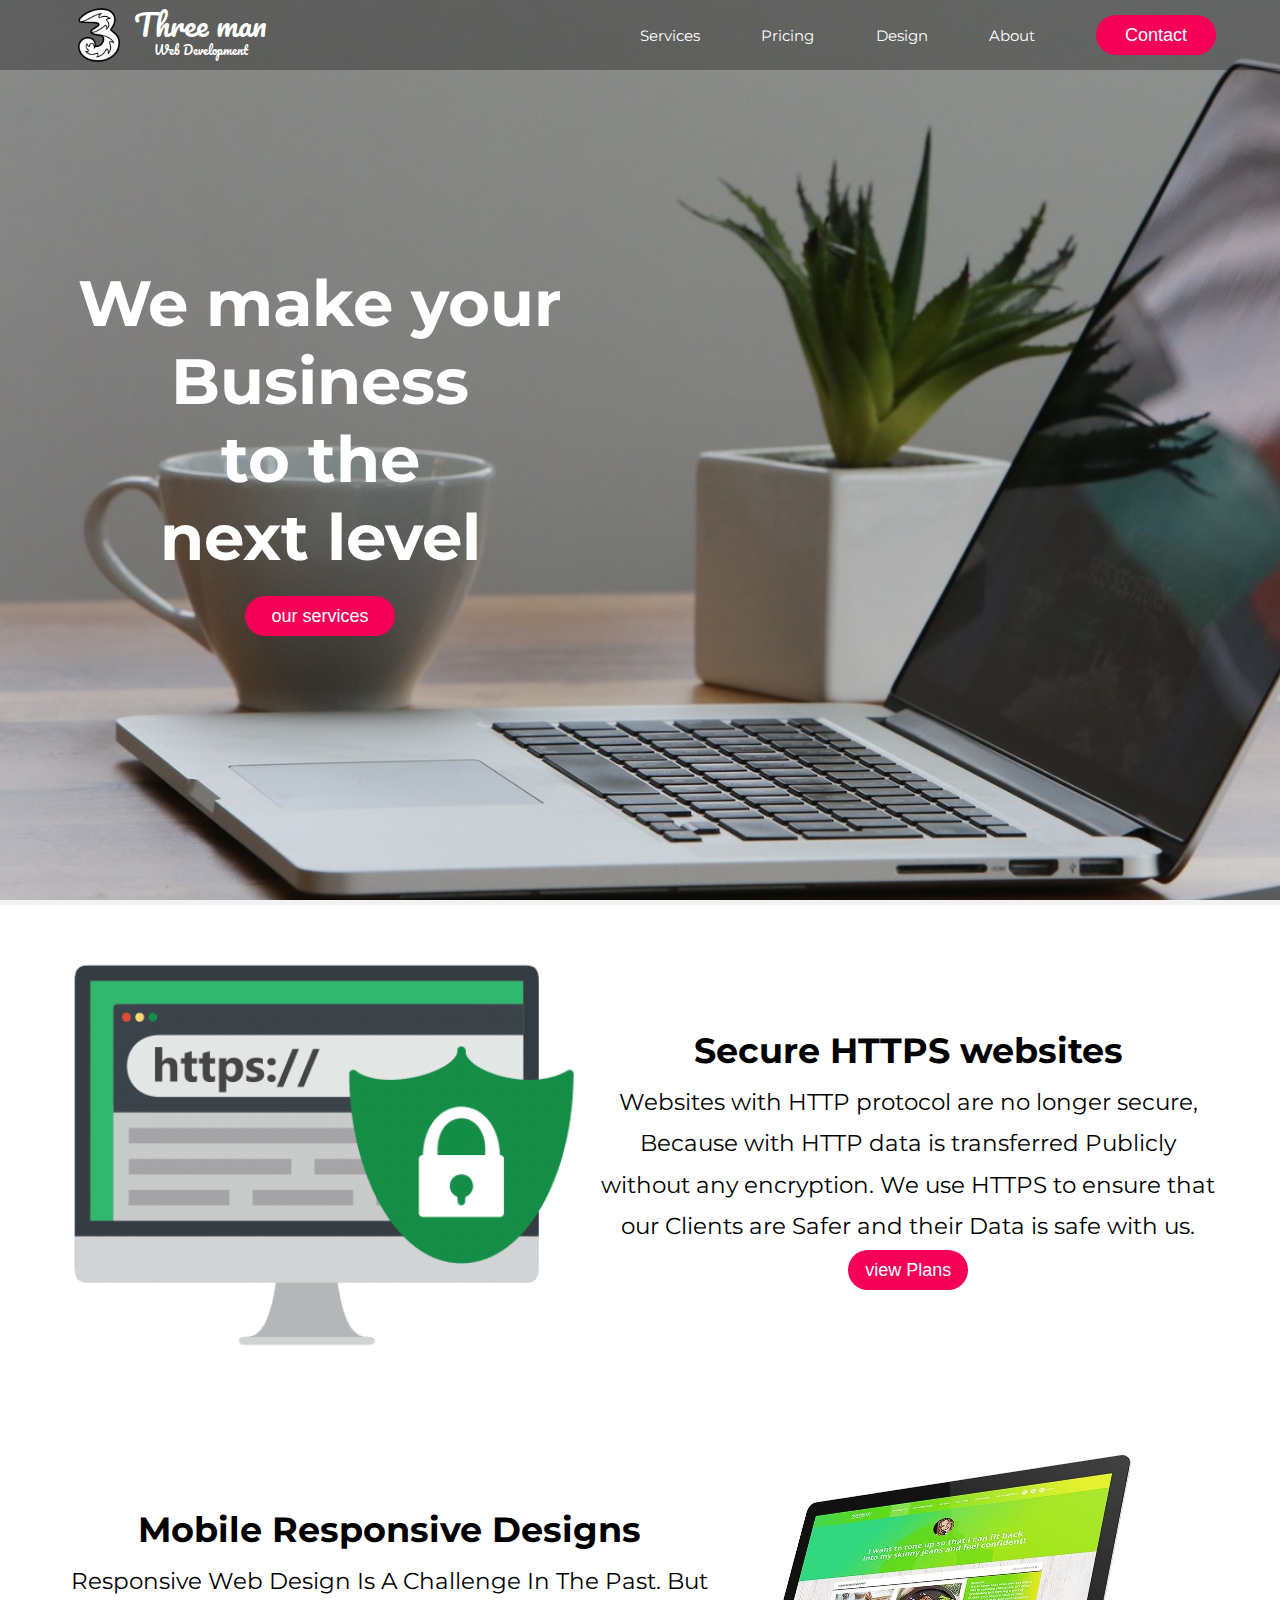
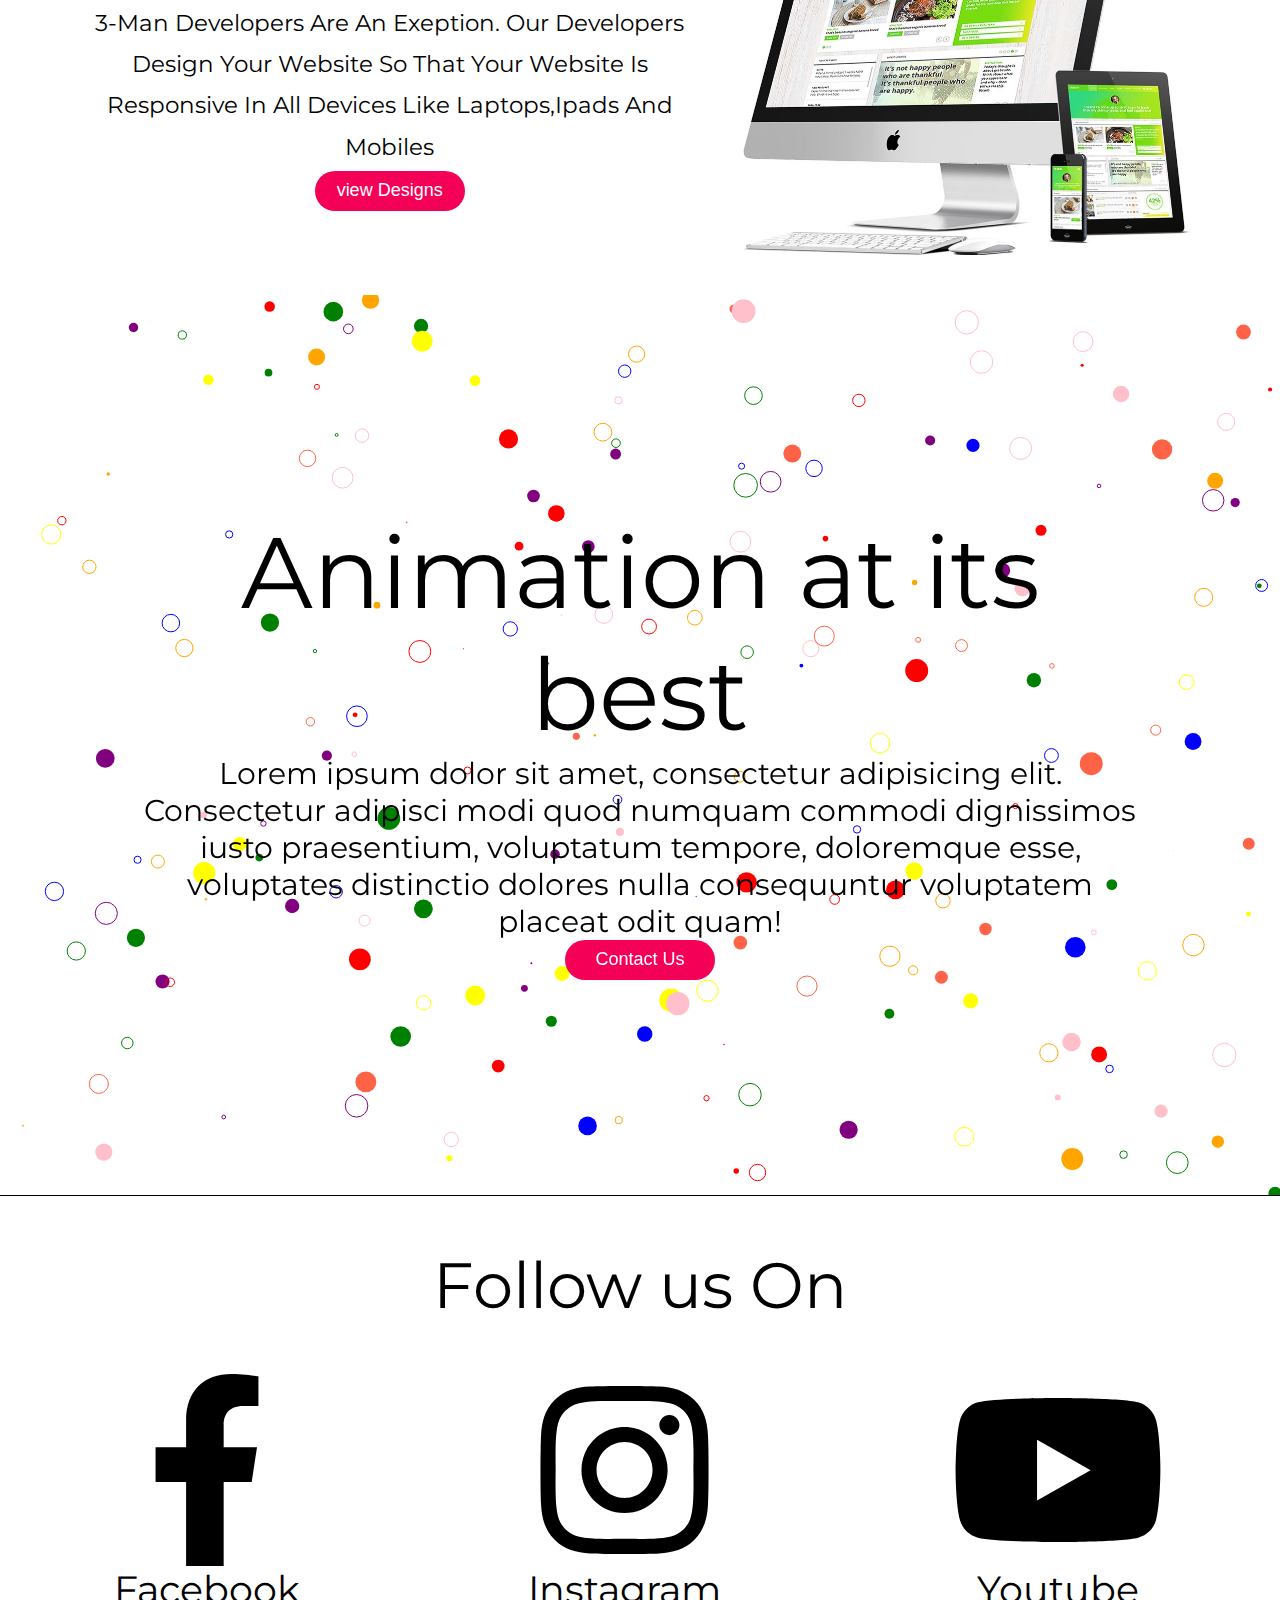
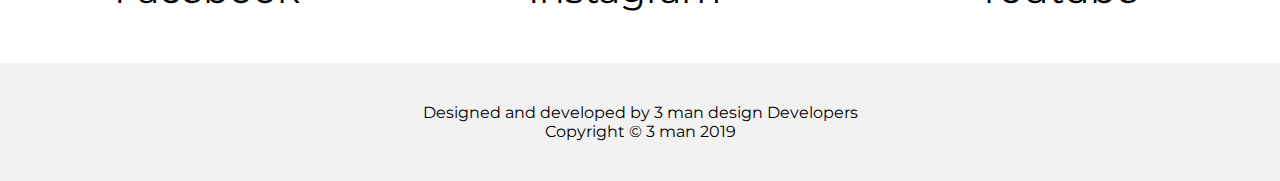
<file: index.html>
<!DOCTYPE html>
<html lang="en">
<head>
	<meta charset=utf-8>
	<meta name=description content="">
	<meta name=viewport content="width=device-width, initial-scale=1">
	<title>3-man web Development</title>
	<link rel="stylesheet" type="text/css" href="css/common.css">
	<link rel="stylesheet" type="text/css" href="css/main.css">
	<link rel="stylesheet" type="text/css" href="https://fonts.googleapis.com/css?family=Montserrat|Pacifico&display=swap" async>

</head>
<body>
	<header>
	  <div class="top_navigation_container">
	 	 <div class="container">
			 <div class="web_title">
				 <img src="img/logo.png" alt="">
				 <span>Three man<br><span id="web_title_line">Web Development</span></span>
			 </div>
			 <div class="menu">
				 <a href="service.html">Services</a>
				 <a href="">Pricing</a>
				 <a href="">Design</a>
				 <a href="">About</a>
				 <a href=""><button class="topbtn">Contact</button></a>
			 </div>
		 </div>

	  </div>

	 <div class="header_content">
	 	<div class="header_content_left">
	 		<div class="header_slogan">
		 	 	<span>We make your<br> Business<br>to the<br>next level</span>
		 	</div>
		 	<div class="primary_button">
		 		<button class="pribtn">our services</button>
		 	</div>
	 	</div>	
	 </div>
	</header>

	<section class="https">
		<div class="https_container">
			<img src="img/https.png">
			<div class="https_container_content">
				<h2>Secure HTTPS websites</h2>
				<p>Websites with HTTP protocol are no longer secure,
				   Because with HTTP data is transferred Publicly
				   without any encryption. We use HTTPS to ensure that our Clients are Safer and their Data is safe with us.</p>
				<a href="pricing.html"><button class="planbtn">view Plans</button>
				</a>
			</div>
		</div>
	</section>

	<section class="responsive">
		<div class="responsive_container">	
			<div class="responsive_container_content">
				<h2>Mobile Responsive Designs</h2>
				<p>Responsive Web Design Is A Challenge In The Past.
				   But 3-Man Developers Are An Exeption. Our Developers
				   Design Your Website So That Your Website Is Responsive In
				   All Devices Like Laptops,Ipads And Mobiles</p>
				<a href=""> <button class="designbtn">view Designs</button></a>
			</div>
			<img src="img/responsive.jpg">	
		</div>
	</section>

 
	<section class="animation">
		<div class="animation_container">
			<canvas id="canvas"></canvas>
			<div class="animation_content">
				<div>	
					<span>Animation at its best</span>
					<p>Lorem ipsum dolor sit amet, consectetur adipisicing elit. Consectetur adipisci modi quod numquam commodi dignissimos iusto praesentium, voluptatum tempore, doloremque esse, voluptates distinctio dolores nulla consequuntur voluptatem placeat odit quam!</p>
					<button class="animationbtn">Contact Us</button>
		        </div>
			</div>	 
		</div>	
	</section>

	<section class="social">
		
		<div class="social_container">
			<div class="social_title">
			   <span>Follow us On</span>
		    </div>
		    <div class="social_svg">
		    	<div>
				<svg xmlns="http://www.w3.org/2000/svg" viewBox="0 0 320 512"><path d="M279.14 288l14.22-92.66h-88.91v-60.13c0-25.35 12.42-50.06 52.24-50.06h40.42V6.26S260.43 0 225.36 0c-73.22 0-121.08 44.38-121.08 124.72v70.62H22.89V288h81.39v224h100.17V288z"/></svg>
				<span>Facebook</span>
			</div>
			<div>
				<svg xmlns="http://www.w3.org/2000/svg" viewBox="0 0 448 512"><path d="M224.1 141c-63.6 0-114.9 51.3-114.9 114.9s51.3 114.9 114.9 114.9S339 319.5 339 255.9 287.7 141 224.1 141zm0 189.6c-41.1 0-74.7-33.5-74.7-74.7s33.5-74.7 74.7-74.7 74.7 33.5 74.7 74.7-33.6 74.7-74.7 74.7zm146.4-194.3c0 14.9-12 26.8-26.8 26.8-14.9 0-26.8-12-26.8-26.8s12-26.8 26.8-26.8 26.8 12 26.8 26.8zm76.1 27.2c-1.7-35.9-9.9-67.7-36.2-93.9-26.2-26.2-58-34.4-93.9-36.2-37-2.1-147.9-2.1-184.9 0-35.8 1.7-67.6 9.9-93.9 36.1s-34.4 58-36.2 93.9c-2.1 37-2.1 147.9 0 184.9 1.7 35.9 9.9 67.7 36.2 93.9s58 34.4 93.9 36.2c37 2.1 147.9 2.1 184.9 0 35.9-1.7 67.7-9.9 93.9-36.2 26.2-26.2 34.4-58 36.2-93.9 2.1-37 2.1-147.8 0-184.8zM398.8 388c-7.8 19.6-22.9 34.7-42.6 42.6-29.5 11.7-99.5 9-132.1 9s-102.7 2.6-132.1-9c-19.6-7.8-34.7-22.9-42.6-42.6-11.7-29.5-9-99.5-9-132.1s-2.6-102.7 9-132.1c7.8-19.6 22.9-34.7 42.6-42.6 29.5-11.7 99.5-9 132.1-9s102.7-2.6 132.1 9c19.6 7.8 34.7 22.9 42.6 42.6 11.7 29.5 9 99.5 9 132.1s2.7 102.7-9 132.1z"/></svg>
				<span>Instagram</span>
			</div>
			<div>
				<svg xmlns="http://www.w3.org/2000/svg" viewBox="0 0 576 512"><path d="M549.655 124.083c-6.281-23.65-24.787-42.276-48.284-48.597C458.781 64 288 64 288 64S117.22 64 74.629 75.486c-23.497 6.322-42.003 24.947-48.284 48.597-11.412 42.867-11.412 132.305-11.412 132.305s0 89.438 11.412 132.305c6.281 23.65 24.787 41.5 48.284 47.821C117.22 448 288 448 288 448s170.78 0 213.371-11.486c23.497-6.321 42.003-24.171 48.284-47.821 11.412-42.867 11.412-132.305 11.412-132.305s0-89.438-11.412-132.305zm-317.51 213.508V175.185l142.739 81.205-142.739 81.201z"/></svg>
				<span>Youtube</span>
			</div>
		    </div>		
		</div>
	</section>

	<footer>
		<div class="footer_container">
			<div class="copyright">
				<span>Designed and developed by 3 man design Developers</span><br>
				<span>Copyright &copy; 3 man 2019</span>
			</div>
		</div>
	</footer>

    <section class="hamburger">
    	<div></div>
    	<div></div>
    	<div></div>
    </section>
<section class="menu2container">
	<section class="menu2">
    	<a href="service.html">Services</a>
	    <a href="">Pricing</a>
		<a href="">Design</a>
	    <a href="">About</a>
	    <a href=""><button class="topbtn">Contact</button></a>
    </section>
</section>
    
	
	<script src="js/common.js"></script>
	<script src="js/animation.js">
	  
	</script>
</body>
   </html>
</file>
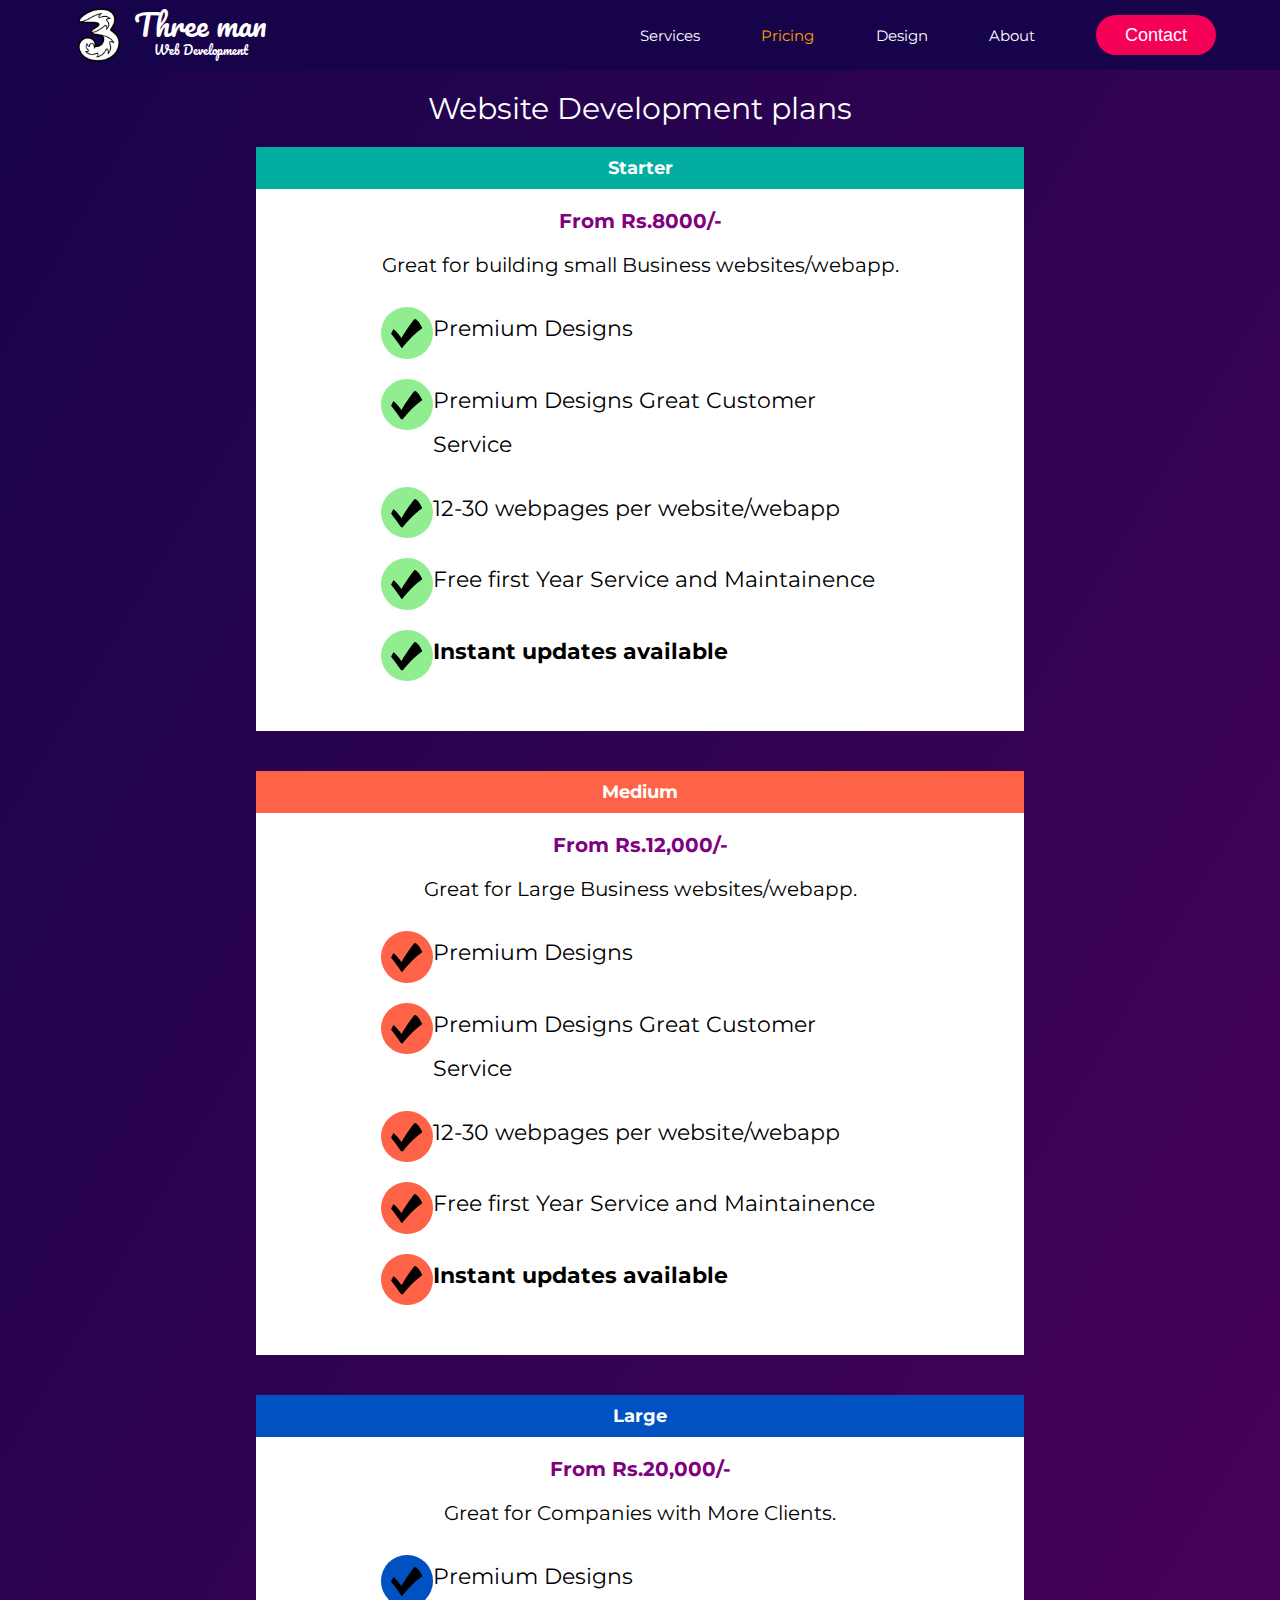
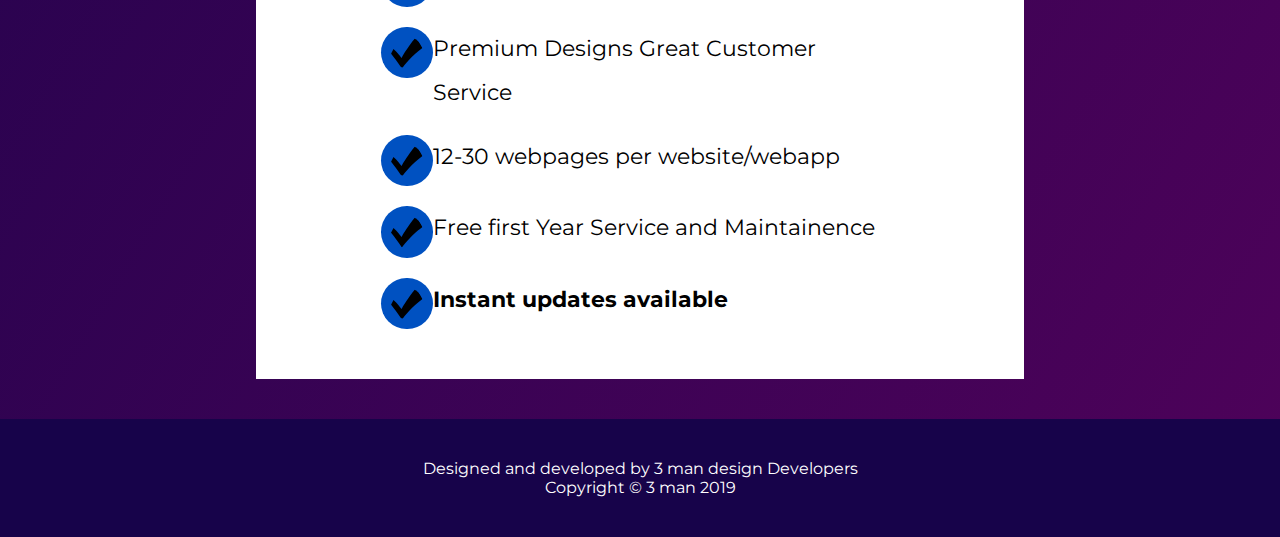
<file: pricing.html>
<!DOCTYPE html>
<html lang="en">
<head>
	<meta charset=utf-8>
	<meta name=description content="">
	<meta name=viewport content="width=device-width, initial-scale=1">
	<title>Pricing - 3man</title>
	<link rel="stylesheet" type="text/css" href="css/common.css">
	<link rel="stylesheet" type="text/css" href="css/pricing.css">
	<link rel="stylesheet" type="text/css" href="https://fonts.googleapis.com/css?family=Montserrat|Pacifico&display=swap" async>
	<script src="js/common.js"></script>
</head>
<body>
	<header>
	  <div class="top_navigation_container" style="background-color:#17034a;">
	 	 <div class="container">
			 <div class="web_title">
				 <img src="img/logo.png" alt="">
				 <span>Three man<br><span id="web_title_line">Web Development</span></span>
			 </div>
			 <div class="menu">
				 <a href="Service.html">Services</a>
				 <a href="" style="color: orange; border-color:orange;">Pricing</a>
				 <a href="">Design</a>
				 <a href="">About</a>
				 <a href=""><button class="topbtn">Contact</button></a>
			 </div>
		 </div>
	  </div>
	</header>

	<section class="pricing1">

		<div class="pricing1_container">
			<div class="pricing1_title">
				<span>Website Development plans</span>
			</div>
			<div class="pricing1_content">
				<div class="starter">
					<h2>Starter</h2>
					<span class="amount">From Rs.8000/-</span>
					<p class="pricingline">
						  Great for building small
                          Business websites/webapp.
					</p>
					<div  class="features">
						
					
					    <span>
					    	<svg  x="0px" y="0px"
	                         viewBox="0 0 32 32" enable-background="new 0 0 32 32" xml:space="preserve">
                            <path d="M0,17.027c0,0,5.284,6.065,11.059,14.973c0,0,8.807-12.232,20.941-20.942L25.541,0c0,0-8.857,10.588-14.776,21.333
                        	c0,0-4.894-6.165-8.221-9.101L0,17.027z"/>
                            </svg>
					        Premium Designs
					    </span>
					    <span>
							<svg  x="0px" y="0px"
	                         viewBox="0 0 32 32" enable-background="new 0 0 32 32" xml:space="preserve">
                            <path d="M0,17.027c0,0,5.284,6.065,11.059,14.973c0,0,8.807-12.232,20.941-20.942L25.541,0c0,0-8.857,10.588-14.776,21.333
                        	c0,0-4.894-6.165-8.221-9.101L0,17.027z"/>
                            </svg>
					        Premium Designs
		
					    Great Customer Service</span>
					    <span>
						  <svg  x="0px" y="0px"
	                         viewBox="0 0 32 32" enable-background="new 0 0 32 32" xml:space="preserve">
                            <path d="M0,17.027c0,0,5.284,6.065,11.059,14.973c0,0,8.807-12.232,20.941-20.942L25.541,0c0,0-8.857,10.588-14.776,21.333
                        	c0,0-4.894-6.165-8.221-9.101L0,17.027z"/>
                           </svg>

					      12-30 webpages per website/webapp</span>
					    <span>
                         <svg  x="0px" y="0px"
	                        viewBox="0 0 32 32" enable-background="new 0 0 32 32" xml:space="preserve">
                            <path d="M0,17.027c0,0,5.284,6.065,11.059,14.973c0,0,8.807-12.232,20.941-20.942L25.541,0c0,0-8.857,10.588-14.776,21.333
                        	c0,0-4.894-6.165-8.221-9.101L0,17.027z"/>
                            </svg>
					    Free first Year Service and Maintainence</span>
					    <span class="gold">
                           <svg  x="0px" y="0px"
	                         viewBox="0 0 32 32" enable-background="new 0 0 32 32" xml:space="preserve">
                            <path d="M0,17.027c0,0,5.284,6.065,11.059,14.973c0,0,8.807-12.232,20.941-20.942L25.541,0c0,0-8.857,10.588-14.776,21.333
                        	c0,0-4.894-6.165-8.221-9.101L0,17.027z"/>
                            </svg>
					    Instant updates available</span>
					
					</div>
				</div>
				<div class="medium">
					<h2>Medium</h2>
					<span class="amount">From Rs.12,000/-</span>
					<p class="pricingline">
						  Great for Large Business 
						  websites/webapp.
					</p>
					<div  class="features">
						
					    <span>
					    	<svg  x="0px" y="0px"
	                         viewBox="0 0 32 32" enable-background="new 0 0 32 32" xml:space="preserve">
                            <path d="M0,17.027c0,0,5.284,6.065,11.059,14.973c0,0,8.807-12.232,20.941-20.942L25.541,0c0,0-8.857,10.588-14.776,21.333
                        	c0,0-4.894-6.165-8.221-9.101L0,17.027z"/>
                            </svg>
					        Premium Designs
					    </span>
					    <span>
							<svg  x="0px" y="0px"
	                         viewBox="0 0 32 32" enable-background="new 0 0 32 32" xml:space="preserve">
                            <path d="M0,17.027c0,0,5.284,6.065,11.059,14.973c0,0,8.807-12.232,20.941-20.942L25.541,0c0,0-8.857,10.588-14.776,21.333
                        	c0,0-4.894-6.165-8.221-9.101L0,17.027z"/>
                            </svg>
					        Premium Designs
		
					    Great Customer Service</span>
					    <span>
						  <svg  x="0px" y="0px"
	                         viewBox="0 0 32 32" enable-background="new 0 0 32 32" xml:space="preserve">
                            <path d="M0,17.027c0,0,5.284,6.065,11.059,14.973c0,0,8.807-12.232,20.941-20.942L25.541,0c0,0-8.857,10.588-14.776,21.333
                        	c0,0-4.894-6.165-8.221-9.101L0,17.027z"/>
                           </svg>

					      12-30 webpages per website/webapp</span>
					    <span>
                         <svg  x="0px" y="0px"
	                        viewBox="0 0 32 32" enable-background="new 0 0 32 32" xml:space="preserve">
                            <path d="M0,17.027c0,0,5.284,6.065,11.059,14.973c0,0,8.807-12.232,20.941-20.942L25.541,0c0,0-8.857,10.588-14.776,21.333
                        	c0,0-4.894-6.165-8.221-9.101L0,17.027z"/>
                            </svg>
					    Free first Year Service and Maintainence</span>
					    <span class="gold">
                           <svg  x="0px" y="0px"
	                         viewBox="0 0 32 32" enable-background="new 0 0 32 32" xml:space="preserve">
                            <path d="M0,17.027c0,0,5.284,6.065,11.059,14.973c0,0,8.807-12.232,20.941-20.942L25.541,0c0,0-8.857,10.588-14.776,21.333
                        	c0,0-4.894-6.165-8.221-9.101L0,17.027z"/>
                            </svg>
					    Instant updates available</span>
					
					</div>
				</div>
				<div class="large">
					<h2>Large</h2>
					<span class="amount">From Rs.20,000/-</span>
					<p class="pricingline">
						  Great for Companies with 
						  More Clients.
					</p>
					<div class="features">
						
					    <span>
					    	<svg  x="0px" y="0px"
	                         viewBox="0 0 32 32" enable-background="new 0 0 32 32" xml:space="preserve">
                            <path d="M0,17.027c0,0,5.284,6.065,11.059,14.973c0,0,8.807-12.232,20.941-20.942L25.541,0c0,0-8.857,10.588-14.776,21.333
                        	c0,0-4.894-6.165-8.221-9.101L0,17.027z"/>
                            </svg>
					        Premium Designs
					    </span>
					    <span>
							<svg  x="0px" y="0px"
	                         viewBox="0 0 32 32" enable-background="new 0 0 32 32" xml:space="preserve">
                            <path d="M0,17.027c0,0,5.284,6.065,11.059,14.973c0,0,8.807-12.232,20.941-20.942L25.541,0c0,0-8.857,10.588-14.776,21.333
                        	c0,0-4.894-6.165-8.221-9.101L0,17.027z"/>
                            </svg>
					        Premium Designs
		
					    Great Customer Service</span>
					    <span>
						  <svg  x="0px" y="0px"
	                         viewBox="0 0 32 32" enable-background="new 0 0 32 32" xml:space="preserve">
                            <path d="M0,17.027c0,0,5.284,6.065,11.059,14.973c0,0,8.807-12.232,20.941-20.942L25.541,0c0,0-8.857,10.588-14.776,21.333
                        	c0,0-4.894-6.165-8.221-9.101L0,17.027z"/>
                           </svg>

					      12-30 webpages per website/webapp</span>
					    <span>
                         <svg  x="0px" y="0px"
	                        viewBox="0 0 32 32" enable-background="new 0 0 32 32" xml:space="preserve">
                            <path d="M0,17.027c0,0,5.284,6.065,11.059,14.973c0,0,8.807-12.232,20.941-20.942L25.541,0c0,0-8.857,10.588-14.776,21.333
                        	c0,0-4.894-6.165-8.221-9.101L0,17.027z"/>
                            </svg>
					    Free first Year Service and Maintainence</span>
					    <span class="gold">
                           <svg  x="0px" y="0px"
	                         viewBox="0 0 32 32" enable-background="new 0 0 32 32" xml:space="preserve">
                            <path d="M0,17.027c0,0,5.284,6.065,11.059,14.973c0,0,8.807-12.232,20.941-20.942L25.541,0c0,0-8.857,10.588-14.776,21.333
                        	c0,0-4.894-6.165-8.221-9.101L0,17.027z"/>
                            </svg>
					    Instant updates available</span>
					    
					</div>
					
				</div>
			</div>
		</div>
	</section>

	<footer style="background-color:#17034a; color: white;">
		<div class="footer_container">
			<div class="copyright">
				<span>Designed and developed by 3 man design Developers</span><br>
				<span>Copyright &copy; 3 man 2019</span>
			</div>
		</div>
	</footer>
 
</body>
</html>
</file>
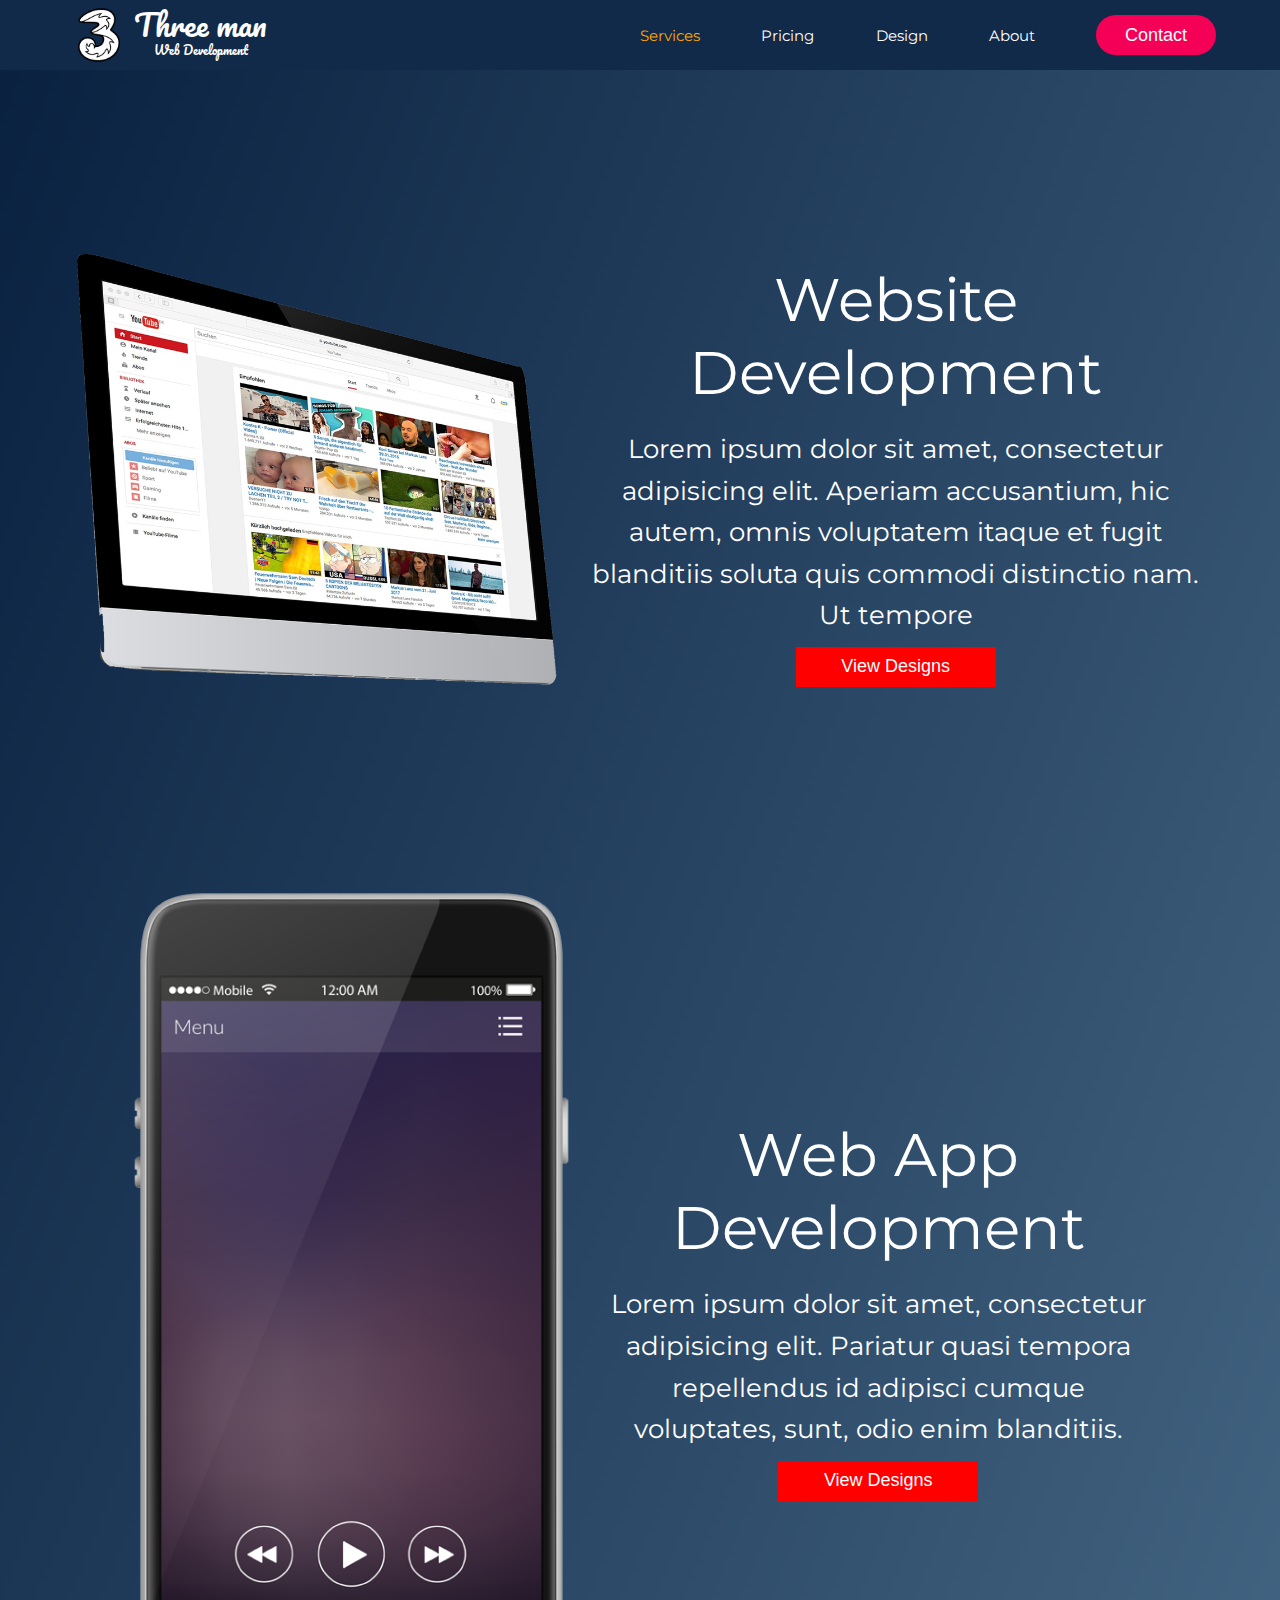
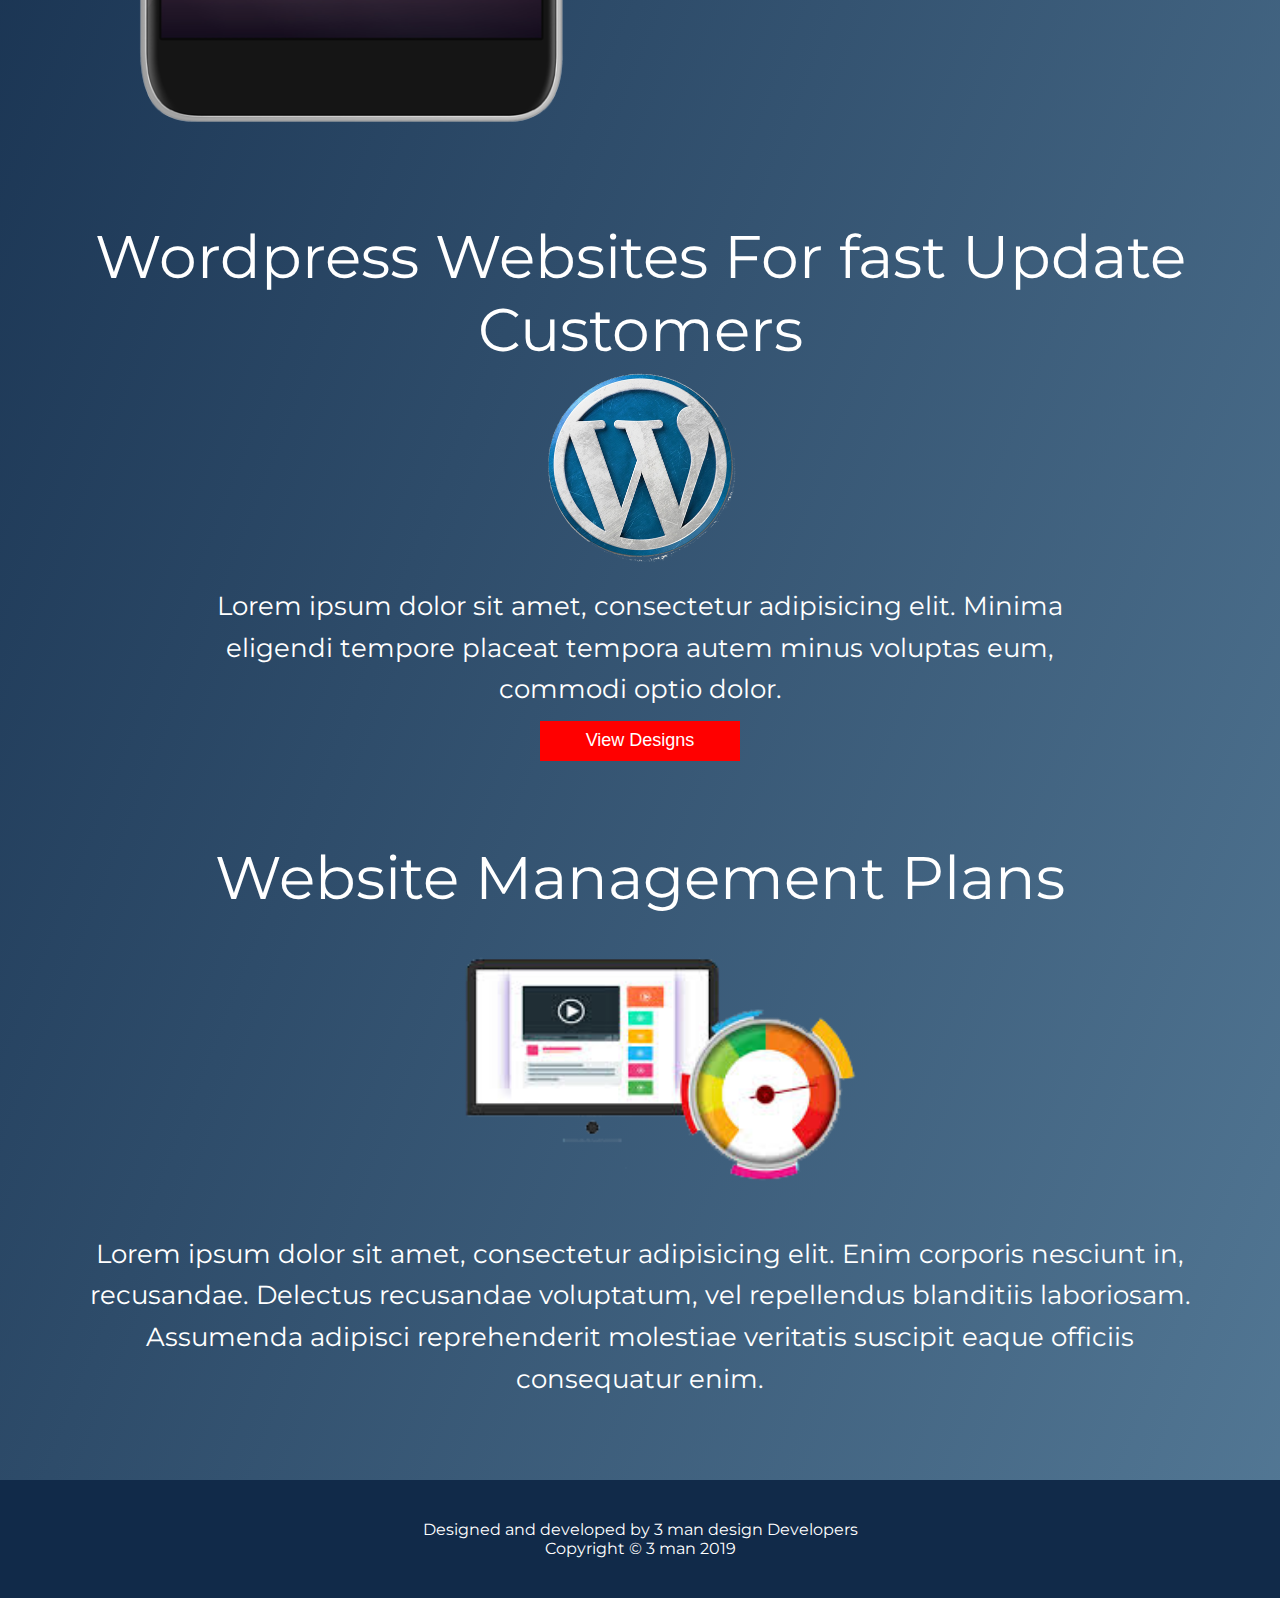
<file: service.html>
<!DOCTYPE html>
<html lang="en">
<head>
	<meta charset=utf-8>
	<meta name=description content="">
	<meta name=viewport content="width=device-width, initial-scale=1">
	<title>Document</title>
	<link rel="stylesheet" type="text/css" href="css/common.css">
	<link rel="stylesheet" type="text/css" href="css/service.css">
	<link rel="stylesheet" type="text/css" href="https://fonts.googleapis.com/css?family=Montserrat|Pacifico&display=swap" async>
	
</head>
<body>
	<header>
	  <div class="top_navigation_container" style="background-color:#112a49;">
	 	 <div class="container">
			 <div class="web_title">
				 <img src="img/logo.png" alt="">
				 <span>Three man<br><span id="web_title_line">Web Development</span></span>
			 </div>
			 <div class="menu">
				 <a href="" style="color: orange; border-color:orange; ">Services</a>
				 <a href="pricing.html">Pricing</a>
				 <a href="">Design</a>
				 <a href="">About</a>
				 <a href=""><button class="topbtn">Contact</button></a>
			 </div>
		 </div>
	  </div>
	</header>

	<section class="website_dev"> 
		<div class="website_dev_container">
			<div class="website_dev_image">
				<img src="img/service/websitedev.png">
			</div>
			<div class="website_dev_content">
				<span>Website Development</span>
				<p>Lorem ipsum dolor sit amet, consectetur adipisicing elit. Aperiam accusantium, hic autem, omnis voluptatem itaque et fugit blanditiis soluta quis commodi distinctio nam. Ut tempore </p>
				<button>View Designs</button>
			</div>
		</div>
	</section>

	<section class="webapp_dev">
		<div class="webapp_dev_container">
			<div class="webapp_dev_image">
				<img src="img/service/webapp.png">
			</div>
			<div class="webapp_dev_content">
				<span>Web App Development</span>
				<p>Lorem ipsum dolor sit amet, consectetur adipisicing elit. Pariatur quasi tempora repellendus id adipisci cumque voluptates, sunt, odio enim blanditiis.</p>
				<button>View Designs</button>
			</div>
			
		</div>
	</section>

	<section class="wordpress_dev">
		<div class="wordpress_dev_container">
			<div class="wordpress_dev_content">

				<span>Wordpress Websites For fast Update Customers</span>
				<img src="img/service/wordpress.png">
				<p>	Lorem ipsum dolor sit amet, consectetur adipisicing elit. Minima eligendi tempore placeat tempora autem minus voluptas eum, commodi optio dolor.</p>
				<button>View Designs</button>
			</div>
		</div>
	</section>

	<section class="management"> 
		<div class="management_container">
			<div class="management_content">
				<span>Website Management Plans</span>
				<img src="img/service/management.png">
				<p>Lorem ipsum dolor sit amet, consectetur adipisicing elit. Enim corporis nesciunt in, recusandae. Delectus recusandae voluptatum, vel repellendus blanditiis laboriosam. Assumenda adipisci reprehenderit molestiae veritatis suscipit eaque officiis consequatur enim.</p>
			</div>
		</div>
	</section>

	<footer style="background-color:#112a49; color: white;">
		<div class="footer_container">
			<div class="copyright">
				<span>Designed and developed by 3 man design Developers</span><br>
				<span>Copyright &copy; 3 man 2019</span>
			</div>
		</div>
	</footer>

	 <section class="hamburger">
    	<div></div>
    	<div></div>
    	<div></div>
    </section>
    <section class="menu2container">
	   <section class="menu2">
    	<a href="service.html">Services</a>
	    <a href="">Pricing</a>
		<a href="">Design</a>
	    <a href="">About</a>
	    <a href=""><button class="topbtn">Contact</button></a>
       </section>
</section>
	<script src="js/common.js"></script>
</body>
</html>
</file>
<file: css/common.css>
/*Global*/
 
 body{
	margin: 0;
	padding: 0;
	font-family: "Montserrat";
	overflow-x: hidden;	

}
h1,h2,h3,h4,p{
	padding: 0;
	margin: 0;
}
ul li{
	list-style: none;
	
}
ul,ol{
	margin: 0;
	padding: 0;
}
a{
	text-decoration: none;
	color: black;

}
.topbtn{
	width: 120px;
	height: 40px;
	background-color: #f50057;
	border-radius: 20px;
	border: none;
	color: white;
	font-size: 18px;
}

.container{
	width: 90%;
	margin: auto;
	display: grid;
	grid-template-columns: 1fr 1fr;
	color: white;

}
.web_title img{
	height: 70px;
	width: auto;

}
.web_title{
	display: flex;
	align-items: center;
	text-align: center;
	line-height: 0.6;
}
.web_title span{
	font-size: 30px;
	font-family: "Pacifico";
}
#web_title_line{
	font-size: 12px;
	font-weight: lighter;
}
.menu{
	display: flex;
	justify-content: space-between;
	align-items: center;
}
.menu a{
	font-size: 15px;
	color: white;
}
.menu a:hover{
	border-bottom: 2px solid white;
}
.menu a:last-child{
	border:none;
}
.top_navigation_container{
	background-color: rgba(0,0,0,0.3);
	width: 100vw;
	min-height: 5vw;

}


/*Footer*/
footer{
	
	background-color: #f2f2f2;
	padding: 40px 0;
}
.copyright {
	text-align: center;

}

/*HAmburger*/

.hamburger{
	display: none;
}

.hamburger div{
   width: 50px;
   height: 5px;
   margin: 8px;
   background-color: white;
}

/*menu2*/

.menu2container{
	display: none;
	position: absolute;
	top: 0px;

}
.menu2{
	width: 100vw;
	min-height: 100vh;
	display: flex;
	flex-direction: column;
	align-items: center;
	justify-content: space-around;
	background-color: rgba(0,0,0,0.9);

}
.menu2 a{
	font-size: 30px;
	color: white;
	border-bottom: 1px solid white;
	position: relative;
}
.menu2 a:hover{
	border-bottom: 3px solid white;
}
.menu2 a:last-child{
	border: none;
}

@media (max-width: 950px){
	.hamburger{
		display: block;
		position: absolute;
		top: 15px;
		right: 5vw;
	}
	.menu{
		display: none;
	}
	
}
@media (max-width: 450px){
	.container{
	  width: 95%; 
	  grid-template-columns: 65%,30%;
	}
	.web_title img{
		height: 50px;
	}
    .top_navigation_container{
    	padding-top: 20px;
    	padding-bottom: 10px;
    	min-height: 8vh;
    }
   .hamburger{
		top: 25px;
		right: 2.5vw;
	}
	
}
</file>
<file: css/main.css>
.topbtn,.planbtn{
	width: 120px;
	height: 40px;
	background-color: #f50057;
	border-radius: 20px;
	border: none;
	color: white;
	font-size: 18px;
}
.designbtn,.pribtn,.animationbtn{
	width: 150px;
	height: 40px;
	background-color: #f50057;
	border-radius: 20px;
	color: white;
	border: none;
	font-size: 18px;

}

/*header*/
header{
	min-height: 100vh;
	width: 100vw;
	background-image: url(../img/cover6.jpg);
	background-attachment: fixed;
	background-size: cover;
	background-repeat: no-repeat;
	color: white;
	border-bottom: 5px solid #f2f2f2;
}
.header_content{
	margin-top: 20px;
	display: flex;		
}
.header_content_left{
	
	display: flex;
	flex-direction: column;
	text-align: center;
	width: 50%;
	min-height: 80vh;
	justify-content: center;

	
}
.primary_button button{
	margin-top: 20px;
}

.header_slogan{
	font-size: 5vw;
	font-weight: bold;
}

/*https*/
.https{
	margin-top: 50px;

}

.https_container{
	width: 90%;
	margin: auto;
	display: flex;
	font-size: 23px;
	line-height: 1.8;
	text-align: center;
	align-items: center;

}
.https_container img{
  margin-right: 20px;
  height: 400px;

}
.https_container_content{
	display: flex;
	flex-direction: column;
	align-items: center;
}


/*responsive*/

.responsive{
	margin-top: 100px;

}

.responsive_container{
	width: 90%;
	margin: auto;
	display: flex;
	font-size: 23px;
	line-height: 1.8;
	text-align: center;
	align-items: center;
}
.responsive_container img{
	margin-left: 20px;
	height: 400px;
}


/*Aniamtion*/

.animation{
	width: 100vw;
	height: 100vh;
	position: relative;
	border-bottom: 1px solid black;
	margin-top: 40px;

}
.animation_content{

	position: absolute;
	top: 0;
	
}
 .animation_content span{
	font-size: 100px;

}
.animation p{
	font-size: 30px;
}
.animation_content div{
	width: 80%;
	margin: auto;
	text-align: center;
	min-height: 100vh;
	display: flex;
	flex-direction: column;
	align-items: center;justify-content: center;
}
.animation h1{
	font-size: 40px;
}
canvas{
	height: 100vh;
	width: 100vw;

}

/*Social*/
.social{
	margin-top: 50px;
	margin-bottom: 50px;
}

.social_container{
	display: flex;
	flex-direction: column;
	text-align: center;
}
.social_svg{
	display: flex;
	align-items: center;
	justify-content: space-around;
}
.social_svg div{
	margin-top: 50px;
	display: flex;
	flex-direction: column;
	text-align: center;
	font-size: 3vw;
	
}
.social_container svg{
	height: 15vw;

}
.social_container svg:hover{
	height: 16vw;
}
.social_title span{
	font-size: 5vw;
}

/*Mobile media*/

@media (max-width: 430px){
   .header_slogan{
	 font-size: 11vw;
	 font-weight: bold;
   }
   .header_content_left{
	width: 100%;
   }
   header{
   	height: 100vh;
   	background-position: -500px;
   	background-attachment: all;
   	background-size: cover;
   }
   .https_container{
   	flex-direction: column;
	width: 95%;
	font-size: 23px;
	line-height: 1.6;
	text-align: center;

   }
   .https_container img,.responsive_container img{
     width: 97vw;
     margin: 0;
     height: auto;
   }
   .responsive_container{
	width: 95%;
	display: flex;
	flex-direction: column-reverse;
	line-height: 1.6;
  }
  .https_container p,.responsive_container p{
    font-size: 18px;
  }
  .animation_content span{
	font-size: 75px;

  }
  .animation p{
	font-size: 20px;
  }
  .designbtn,.planbtn,.animationbtn{
  	margin-top: 20px;
  }
}
</file>
<file: css/pricing.css>
body{
	background-image: linear-gradient(to bottom right,#17034a,#4e025a)
}
.pricing1_container{
	width: 60%;
	margin: auto;
}

.pricing1_title{
	color: white;
	font-size: 30px;
	text-align: center;
	margin: 20px;
}
.pricing1_content{
   display: flex;
   flex-direction: column;
   justify-content: space-around;
}


.pricing1_content div{
	
	background-color: white;
	display: flex;
	flex-direction: column;
	margin-bottom: 40px;
	
}

.pricing1_content h2{
	color: white;
	font-size: 18px;
	text-align: center;
}
.starter h2{
	background-color: #00ad9f;
	padding: 10px 10px;
	
}
.medium h2{
	background-color:tomato;
	padding: 10px 10px;
	
}
.large h2{
	background-color:#0051c1;
	padding: 10px 10px;
	
}
.amount{
	color: purple;
	font-weight: bold;
	font-size: 20px;
	text-align: center;
	padding-top: 20px;
}
.pricingline{
	
    font-size: 20px;
    text-align: center;
    padding: 20px 0;
}

.features{
    width: 70%;
    margin: auto;
	display: flex;
	flex-direction: column;
	font-size: 22px;
	line-height: 2;
}
.features span{
	display: flex;
	margin: 10px;
}

.pricing1_content svg{
	height: 3.5vh;
	padding: 10px;
	border-radius: 50%;
}
.starter svg{
	background-color: lightgreen;
}
.medium svg{
	background-color: tomato;
}
.large svg{
	background-color: #0051c1;
}
.gold{
	
	font-weight: bold;
	
}
</file>
<file: css/service.css>
body{
	background-image: linear-gradient(to bottom right, #09203f,#537895);
}
.website_dev{

	color: white;
	
	min-height: 90vh;
	display: flex;
	align-items: center;
	justify-content: center;
}
.website_dev_container{
	width: 90%;
	margin: auto;
	display: flex;
	align-items: center;
	justify-content: space-around;
	text-align: center;
}
.website_dev_container img{
	height: 35vw;
	width: auto;

}
.website_dev_content span{
	font-size: 60px;
}
.website_dev_content p{
	margin-top: 20px;
	font-size: 26px;
	line-height: 1.6;
}
.website_dev_content button,.webapp_dev_content button,.wordpress_dev_content button{
	width: 200px;
	height: 40px;
	border: none;
	background-color: red;
	color: white;
	font-size: 18px;
	margin-top: 10px;
}

.webapp_dev{
	min-height: 100vh;
	
	color: white;
}
.webapp_dev img{
	height: 95vh;
}
.webapp_dev_container{
	width: 80%;
	margin: auto;
	display: flex;
	align-items: center;
	justify-content: space-between;
	text-align: center;
}
.webapp_dev_content span{
	font-size: 60px;
}
.webapp_dev_content p{
	font-size: 26px;
	line-height: 1.6;
	margin-top: 20px;
}
.webapp_dev_content{
	margin-left: 30px;
}
.wordpress_dev{
	margin: 40px 0;
}
.wordpress_dev_content{
	
	width: 90%;
	margin: auto;
	color: white;
	text-align: center;
	display: flex;
	align-items: center;
	justify-content: center;
	flex-direction: column;

}
.wordpress_dev_content span{
	font-size: 60px;

}
.wordpress_dev_content p{
	font-size: 26px;
	line-height: 1.6;
	margin-top: 20px;
	width: 80%;
}
.wordpress_dev_content img{
	height: 200px;
}

.management{
	width: 90%;
	margin: auto;
	text-align: center;
	color:white;
	margin: 80px auto;
}
.management_content{
	display: flex;
	flex-direction: column;
	align-items: center;
	justify-content: center;
}

.management_content span{
	font-size: 60px;

}
.management_content p{
	font-size: 26px;
	line-height: 1.6;
	margin-top: 20px;	
}
.management img{
	height: 300px;
}

@media (max-width: 400px){
.website_dev_container{
	width: 95%;
	align-items: center;
	flex-direction: column;
	text-align: center;
}
.website_dev_image img{
	width: 90vw;
	height: auto;
}
.website_dev_content span{
	font-size: 35px;
}
.website_dev_content p{
	font-size: 20px;
	width: 95%;
	margin:20px auto;
}
.webapp_dev_container{
	width: 95%;
	flex-direction: column;
	padding-top: 30px;
}
.webapp_dev_content span{
	font-size: 35px;
}
.webapp_dev_content p{
	font-size: 20px;
	width: 95%;
	margin: 20px auto;
}
.wordpress_dev_content span{
	font-size: 35px;

}
.wordpress_dev_content p{
	font-size: 20px;
	width: 95%;
	margin: auto;
}
.management_content span{
	font-size: 35px;

}
.management_content p{
	font-size: 20px;
	width: 95%;
	margin: auto;
	
}
.management img{
	height:auto;
	width: 90vw;
}
}
</file>
